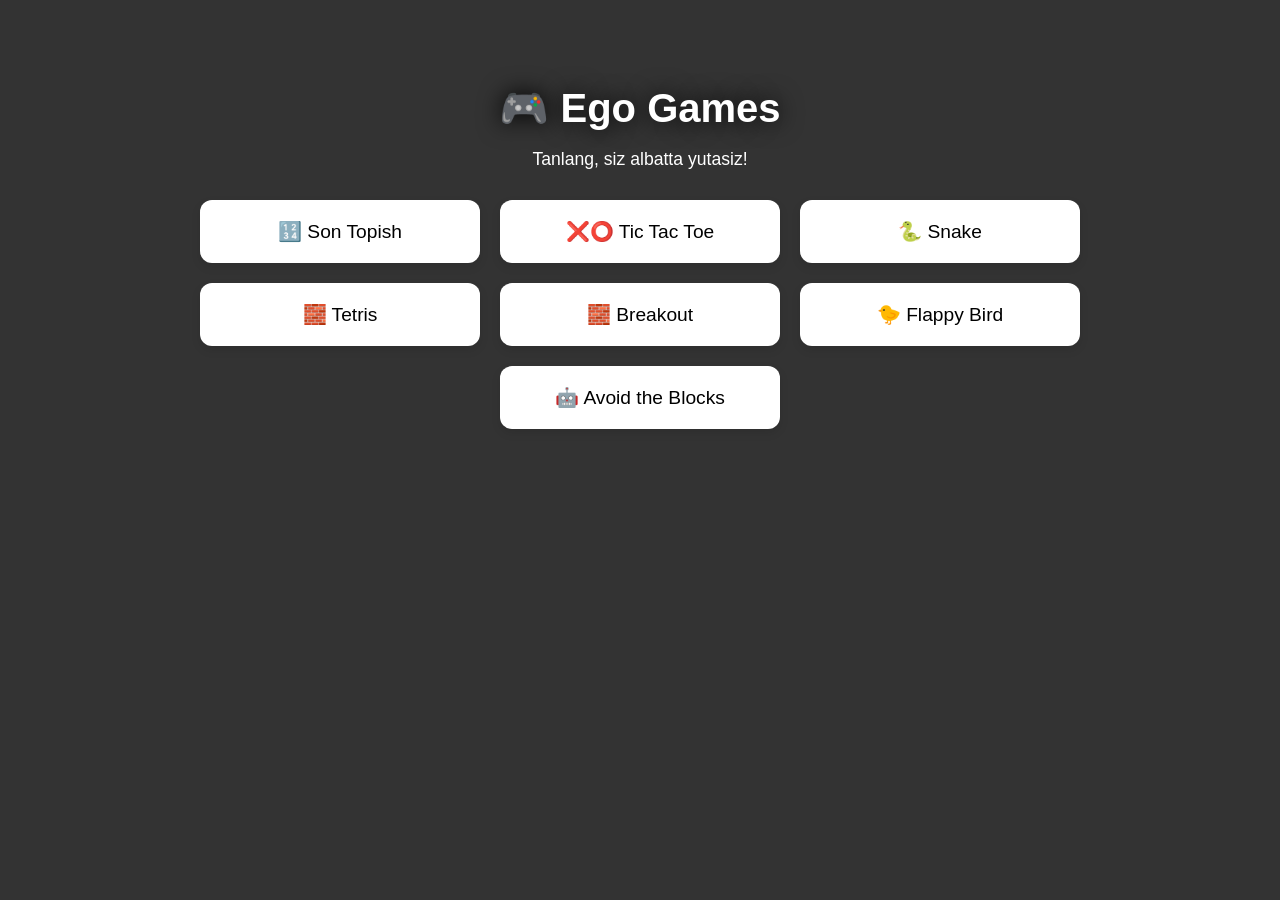
<file: index.html>
<!DOCTYPE html>
<html lang="uz">
<head>
  <meta charset="UTF-8">
  <meta name="games" content="games, follow, game bar">
  <title>Ego games</title>
  <link rel="stylesheet" href="styles.css">
  <link rel="icon" href="Ego games-Photoroom.png">
</head>
<body>
  <div class="container">
    <h1>🎮 Ego Games</h1>
    <p>Tanlang, siz albatta yutasiz!</p>

    <div class="game-list">
      <a href="guess/guess.html" class="game-card" target="_blank">🔢 Son Topish</a>
      <a href="tic/tic.html" class="game-card" target="_blank">❌⭕ Tic Tac Toe</a>
      <a href="snake/snake.html" class="game-card" target="_blank">🐍 Snake</a>
      <a href="tetris/tetris.html" class="game-card" target="_blank">🧱 Tetris</a>
      <a href="breakout/breakout.html" class="game-card" target="_blank">🧱 Breakout</a>
      <a href="flappy/flappy.html" class="game-card" target="_blank">🐤 Flappy Bird</a>
      <a href="avoid/avoid.html" class="game-card" target="_blank">🤖 Avoid the Blocks</a>
    </div>
  </div>
</body>
</html>
</file>
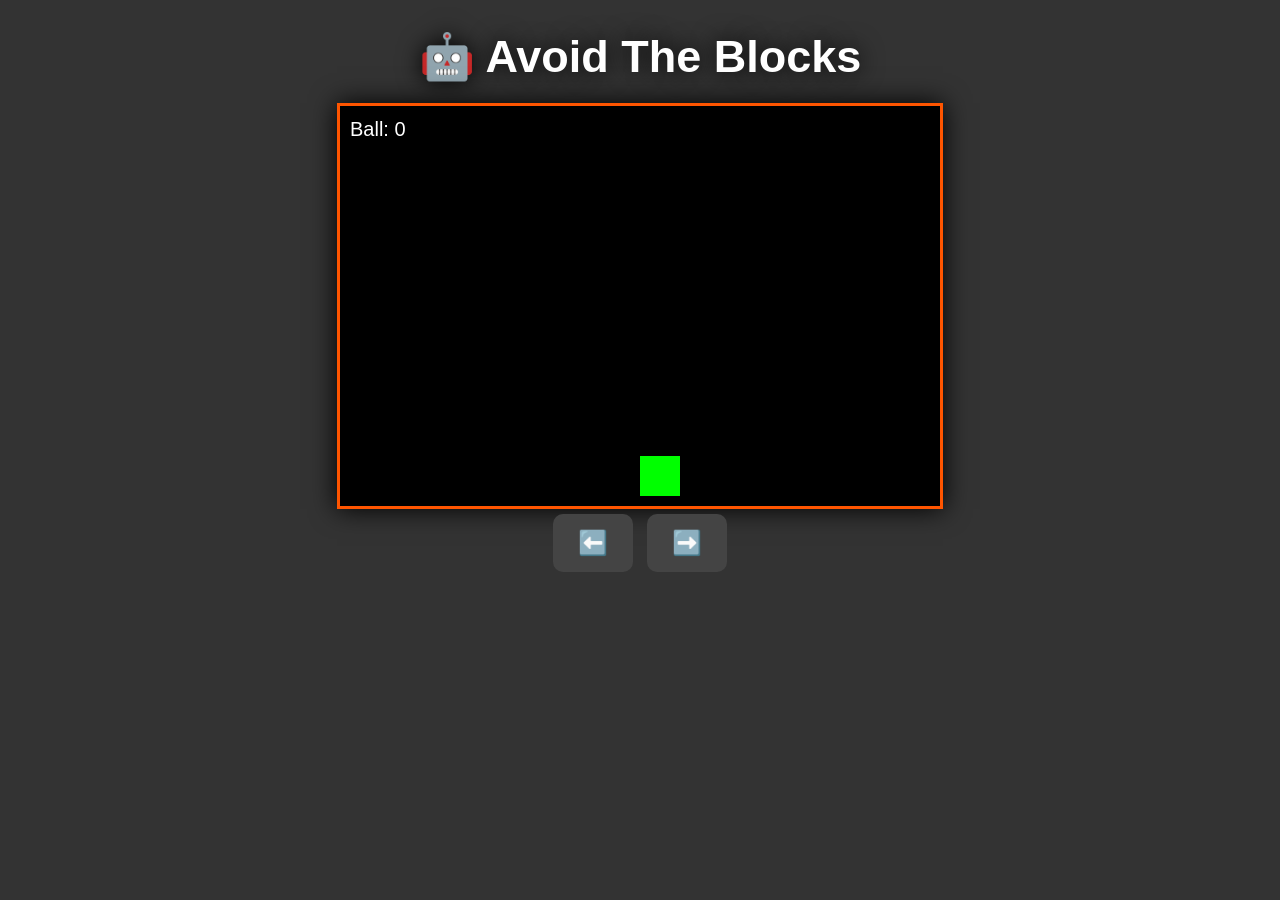
<file: avoid/avoid.html>
<!DOCTYPE html>
<html lang="uz">
<head>
  <meta charset="UTF-8">
  <title>Avoid the Blocks</title>
  <link rel="stylesheet" href="avoid.css">
  <style>
    
  </style>
</head>
<body>
  <h1>🤖 Avoid The Blocks</h1>
  <canvas id="gameCanvas" width="600" height="400"></canvas>

  <!-- Mobil tugmalar -->
  <div id="controls">
    <button id="leftBtn">⬅️</button>
    <button id="rightBtn">➡️</button>
  </div>

  <script>
    const canvas = document.getElementById("gameCanvas");
    const ctx = canvas.getContext("2d");

    const player = {
      x: 300,
      y: 350,
      width: 40,
      height: 40,
      speed: 5,
    };

    let blocks = [];
    let keys = {};
    let score = 0;
    let gameOver = false;
    let blockSpeed = 2;

    // Klaviatura boshqaruv
    document.addEventListener("keydown", e => keys[e.key] = true);
    document.addEventListener("keyup", e => keys[e.key] = false);

    // Mobil boshqaruv holatlari
    let moveLeft = false;
    let moveRight = false;

    document.getElementById("leftBtn").addEventListener("touchstart", () => moveLeft = true);
    document.getElementById("leftBtn").addEventListener("touchend", () => moveLeft = false);
    document.getElementById("rightBtn").addEventListener("touchstart", () => moveRight = true);
    document.getElementById("rightBtn").addEventListener("touchend", () => moveRight = false);

    // Kompyuterda sinash uchun (sichqoncha bosish)
    document.getElementById("leftBtn").addEventListener("mousedown", () => moveLeft = true);
    document.getElementById("leftBtn").addEventListener("mouseup", () => moveLeft = false);
    document.getElementById("rightBtn").addEventListener("mousedown", () => moveRight = true);
    document.getElementById("rightBtn").addEventListener("mouseup", () => moveRight = false);

    function spawnBlock() {
      const width = 40 + Math.random() * 40;
      const x = Math.random() * (canvas.width - width);
      blocks.push({ x, y: -50, width, height: 20 });
    }

    function update() {
      if (gameOver) return;

      // Mobil harakat
      if (moveLeft) player.x -= player.speed;
      if (moveRight) player.x += player.speed;

      // Klaviatura harakat
      if (keys["ArrowLeft"] || keys["a"]) player.x -= player.speed;
      if (keys["ArrowRight"] || keys["d"]) player.x += player.speed;

      // Chegaralar
      if (player.x < 0) player.x = 0;
      if (player.x + player.width > canvas.width) player.x = canvas.width - player.width;

      // Bloklarni yangilash
      for (let i = blocks.length - 1; i >= 0; i--) {
        blocks[i].y += blockSpeed;

        // Urildi
        if (isColliding(player, blocks[i])) {
          gameOver = true;
          alert("Yutqazding! Ball: " + score);
          document.location.reload();
        }

        // Ekrandan chiqib ketgan bo‘lsa
        if (blocks[i].y > canvas.height) {
          blocks.splice(i, 1);
          score++;
          if (score % 10 === 0) blockSpeed += 0.5;
        }
      }
    }

    function isColliding(a, b) {
      return (
        a.x < b.x + b.width &&
        a.x + a.width > b.x &&
        a.y < b.y + b.height &&
        a.y + a.height > b.y
      );
    }

    function draw() {
      ctx.clearRect(0, 0, canvas.width, canvas.height);

      // O‘yinchi
      ctx.fillStyle = "#0f0";
      ctx.fillRect(player.x, player.y, player.width, player.height);

      // Bloklar
      ctx.fillStyle = "#f00";
      blocks.forEach(b => {
        ctx.fillRect(b.x, b.y, b.width, b.height);
      });

      // Ball
      ctx.fillStyle = "#fff";
      ctx.font = "20px sans-serif";
      ctx.fillText("Ball: " + score, 10, 30);
    }

    function gameLoop() {
      update();
      draw();
      if (!gameOver) requestAnimationFrame(gameLoop);
    }

    setInterval(spawnBlock, 1000); // Har soniyada blok tushadi
    gameLoop();
  </script>
</body>
</html>
</file>
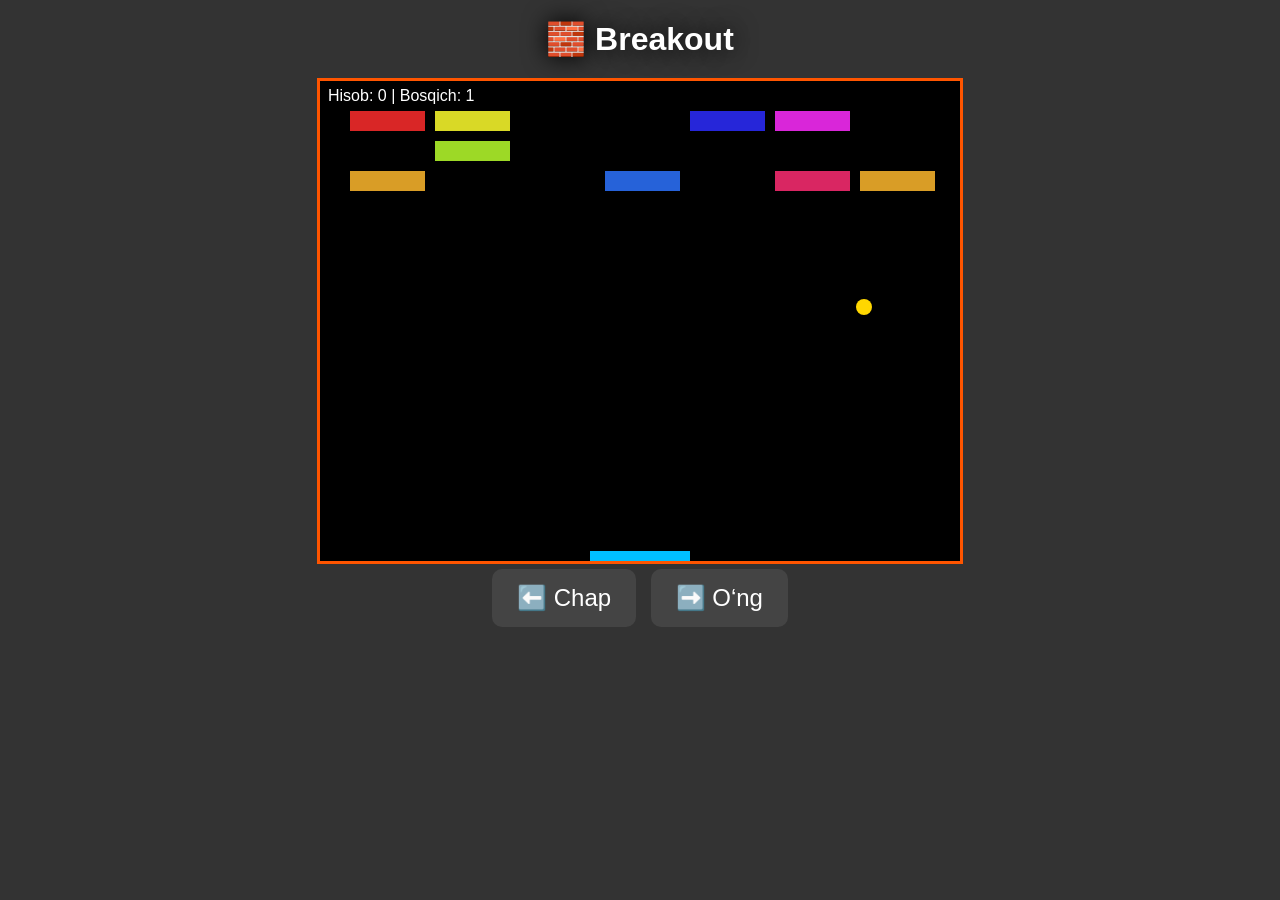
<file: breakout/breakout.html>
<!DOCTYPE html>
<html lang="uz">
<head>
  <meta charset="UTF-8">
  <title>Breakout O‘yini</title>
  <link rel="stylesheet" href="breakout.css">
</head>
<body>
  <h1>🧱 Breakout</h1>
  <canvas id="game" width="640" height="480"></canvas>

  <!-- Mobil tugmalar -->
  <div class="mobile-controls">
    <button id="leftBtn">⬅️ Chap</button>
    <button id="rightBtn">➡️ O‘ng</button>
  </div>

  <script>
    const canvas = document.getElementById("game");
    const ctx = canvas.getContext("2d");

    const ballRadius = 8;
    let x = canvas.width / 2;
    let y = canvas.height - 30;
    let dx = 3.5;
    let dy = -3.5;

    const paddleHeight = 10;
    const paddleWidth = 100;
    let paddleX = (canvas.width - paddleWidth) / 2;

    let rightPressed = false;
    let leftPressed = false;

    let score = 0;
    let level = 1;
    let brickRowCount = 3;
    const brickColumnCount = 7;
    const brickWidth = 75;
    const brickHeight = 20;
    const brickPadding = 10;
    const brickOffsetTop = 30;
    const brickOffsetLeft = 30;

    let bricks = [];

    function initBricks() {
      bricks = [];
      for (let c = 0; c < brickColumnCount; c++) {
        bricks[c] = [];
        for (let r = 0; r < brickRowCount; r++) {
          const status = Math.random() > 0.3 ? 1 : 0;
          bricks[c][r] = { x: 0, y: 0, status: status };
        }
      }
    }

    document.addEventListener("keydown", keyDownHandler);
    document.addEventListener("keyup", keyUpHandler);
    document.addEventListener("mousemove", mouseMoveHandler);

    // Mobil tugmalar
    document.getElementById("leftBtn").addEventListener("touchstart", () => {
      leftPressed = true;
    });
    document.getElementById("leftBtn").addEventListener("touchend", () => {
      leftPressed = false;
    });
    document.getElementById("rightBtn").addEventListener("touchstart", () => {
      rightPressed = true;
    });
    document.getElementById("rightBtn").addEventListener("touchend", () => {
      rightPressed = false;
    });

    function keyDownHandler(e) {
      if (e.key === "Right" || e.key === "ArrowRight") {
        rightPressed = true;
      } else if (e.key === "Left" || e.key === "ArrowLeft") {
        leftPressed = true;
      }
    }

    function keyUpHandler(e) {
      if (e.key === "Right" || e.key === "ArrowRight") {
        rightPressed = false;
      } else if (e.key === "Left" || e.key === "ArrowLeft") {
        leftPressed = false;
      }
    }

    function mouseMoveHandler(e) {
      const relativeX = e.clientX - canvas.offsetLeft;
      if (relativeX > 0 && relativeX < canvas.width) {
        paddleX = relativeX - paddleWidth / 2;
      }
    }

    function collisionDetection() {
      for (let c = 0; c < brickColumnCount; c++) {
        for (let r = 0; r < brickRowCount; r++) {
          const b = bricks[c][r];
          if (b.status === 1) {
            if (
              x > b.x &&
              x < b.x + brickWidth &&
              y > b.y &&
              y < b.y + brickHeight
            ) {
              dy = -dy;
              b.status = 0;
              score++;
              if (checkLevelComplete()) {
                if (level < 3) {
                  level++;
                  brickRowCount++;
                  initBricks();
                  x = canvas.width / 2;
                  y = canvas.height - 30;
                  dx += 0.5;
                  dy -= 0.5;
                } else {
                  alert("🎉 Barcha bosqichlarni yakunladingiz!");
                  document.location.reload();
                }
              }
            }
          }
        }
      }
    }

    function checkLevelComplete() {
      for (let c = 0; c < brickColumnCount; c++) {
        for (let r = 0; r < brickRowCount; r++) {
          if (bricks[c][r].status === 1) return false;
        }
      }
      return true;
    }

    function drawBall() {
      ctx.beginPath();
      ctx.arc(x, y, ballRadius, 0, Math.PI * 2);
      ctx.fillStyle = "#FFD700";
      ctx.fill();
      ctx.closePath();
    }

    function drawPaddle() {
      ctx.beginPath();
      ctx.rect(paddleX, canvas.height - paddleHeight, paddleWidth, paddleHeight);
      ctx.fillStyle = "#00BFFF";
      ctx.fill();
      ctx.closePath();
    }

    function drawBricks() {
      for (let c = 0; c < brickColumnCount; c++) {
        for (let r = 0; r < brickRowCount; r++) {
          if (bricks[c][r].status === 1) {
            const brickX = c * (brickWidth + brickPadding) + brickOffsetLeft;
            const brickY = r * (brickHeight + brickPadding) + brickOffsetTop;
            bricks[c][r].x = brickX;
            bricks[c][r].y = brickY;
            ctx.beginPath();
            ctx.rect(brickX, brickY, brickWidth, brickHeight);
            ctx.fillStyle = `hsl(${(c * 60 + r * 20) % 360}, 70%, 50%)`;
            ctx.fill();
            ctx.closePath();
          }
        }
      }
    }

    function drawScore() {
      ctx.font = "16px Arial";
      ctx.fillStyle = "#fff";
      ctx.fillText("Hisob: " + score + " | Bosqich: " + level, 8, 20);
    }

    function draw() {
      ctx.clearRect(0, 0, canvas.width, canvas.height);
      drawBricks();
      drawBall();
      drawPaddle();
      drawScore();
      collisionDetection();

      if (x + dx > canvas.width - ballRadius || x + dx < ballRadius) {
        dx = -dx;
      }
      if (y + dy < ballRadius) {
        dy = -dy;
      } else if (y + dy > canvas.height - ballRadius) {
        if (x > paddleX && x < paddleX + paddleWidth) {
          dy = -dy;
        } else {
          alert("😢 Yutqazdingiz!");
          document.location.reload();
        }
      }

      if (rightPressed && paddleX < canvas.width - paddleWidth) {
        paddleX += 7;
      } else if (leftPressed && paddleX > 0) {
        paddleX -= 7;
      }

      x += dx;
      y += dy;
      requestAnimationFrame(draw);
    }

    initBricks();
    draw();
  </script>
</body>
</html>
</file>
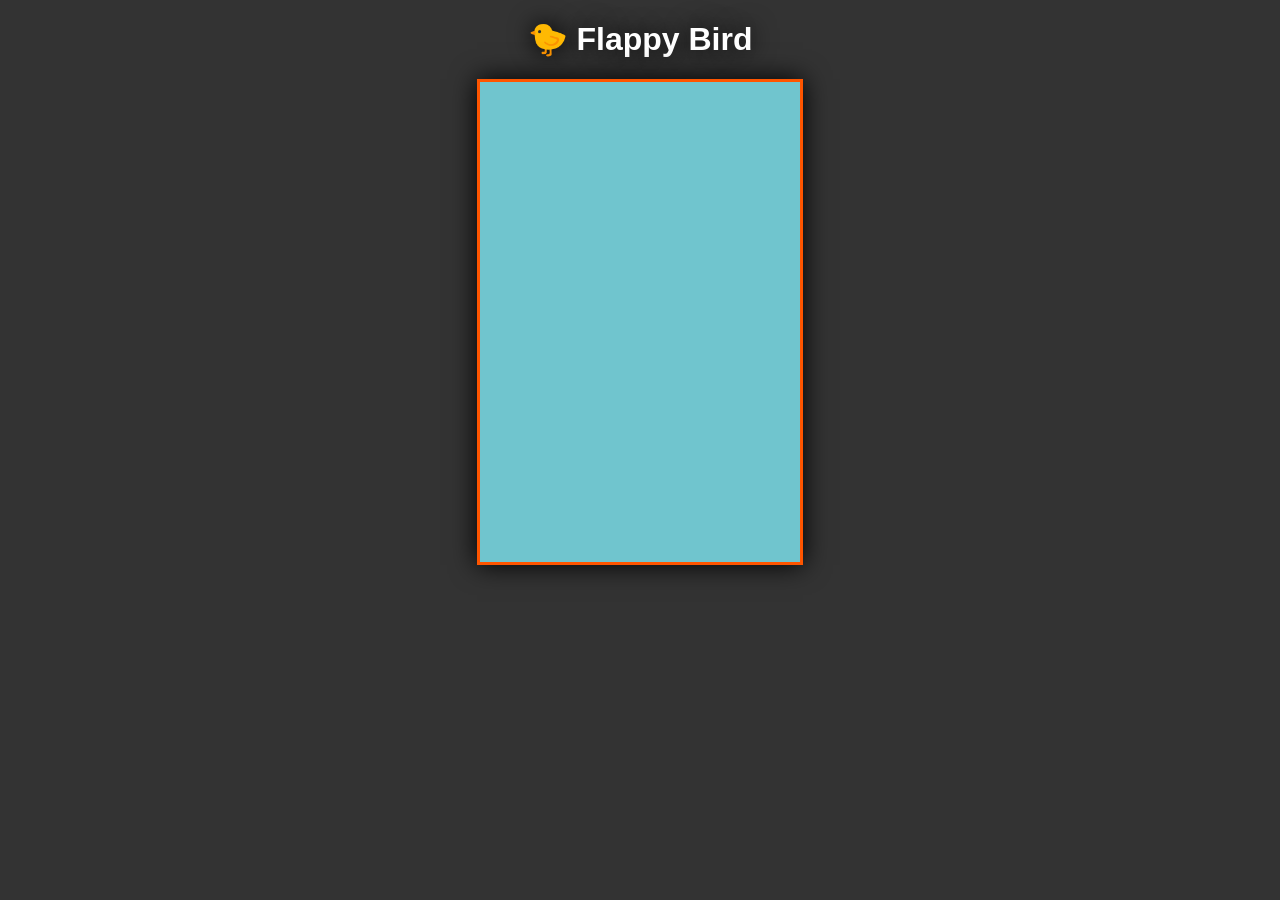
<file: flappy/flappy.html>
<!DOCTYPE html>
<html lang="uz">
<head>
  <meta charset="UTF-8">
  <title>Flappy Bird</title>
  <link rel="stylesheet" href="flappy.css">
</head>
<body>
  <h1>🐤 Flappy Bird</h1>
  <canvas id="flappy" width="320" height="480"></canvas>

  <script>
    const canvas = document.getElementById('flappy');
    const ctx = canvas.getContext('2d');

    const birdImg = new Image();
    birdImg.src = 'https://i.pinimg.com/originals/dd/b0/a4/ddb0a4f27b9be7ffedf03a872545a3e2.png';

    const bird = {
      x: 50,
      y: 150,
      width: 40,
      height: 40,
      gravity: 0.7,
      lift: -10,
      velocity: 0
    };

    const pipes = [];
    const pipeWidth = 50;
    const gap = 120;
    let score = 0;
    let frame = 0;
    let gameOver = false;

    function drawBird() {
      ctx.drawImage(birdImg, bird.x, bird.y, bird.width, bird.height);
    }

    function drawPipes() {
      ctx.fillStyle = "green";
      pipes.forEach(pipe => {
        ctx.fillRect(pipe.x, 0, pipeWidth, pipe.top);
        ctx.fillRect(pipe.x, pipe.top + gap, pipeWidth, canvas.height);
      });
    }

    function updatePipes() {
      if (frame % 100 === 0) {
        const top = Math.floor(Math.random() * 200) + 20;
        pipes.push({ x: canvas.width, top: top });
      }

      pipes.forEach(pipe => {
        pipe.x -= 2;

        // Collision
        if (
          bird.x < pipe.x + pipeWidth &&
          bird.x + bird.width > pipe.x &&
          (bird.y < pipe.top || bird.y + bird.height > pipe.top + gap)
        ) {
          gameOver = true;
        }

        // Score
        if (pipe.x + pipeWidth === bird.x) {
          score++;
        }
      });

      if (pipes.length && pipes[0].x + pipeWidth < 0) {
        pipes.shift();
      }
    }

    function updateBird() {
      bird.velocity += bird.gravity;
      bird.y += bird.velocity;

      if (bird.y + bird.height >= canvas.height) {
        gameOver = true;
      }

      if (bird.y < 0) {
        bird.y = 0;
        bird.velocity = 0;
      }
    }

    function drawScore() {
      ctx.fillStyle = "#fff";
      ctx.font = "20px Arial";
      ctx.fillText("Hisob: " + score, 10, 30);
    }

    function draw() {
      ctx.clearRect(0, 0, canvas.width, canvas.height);
      drawBird();
      drawPipes();
      drawScore();
    }

    function update() {
      if (gameOver) {
        alert("😢 O'yin tugadi! Hisob: " + score);
        document.location.reload();
        return;
      }

      updateBird();
      updatePipes();
      draw();
      frame++;
      requestAnimationFrame(update);
    }

    // Kompyuterda Space bilan
    document.addEventListener('keydown', (e) => {
      if (e.code === 'Space') {
        bird.velocity = bird.lift;
      }
    });

    // Mobilda ekran bosilganda
    canvas.addEventListener('touchstart', () => {
      bird.velocity = bird.lift;
    });

    // Sichqoncha bosilganda (test uchun)
    canvas.addEventListener('mousedown', () => {
      bird.velocity = bird.lift;
    });

    birdImg.onload = () => {
      update();
    };
  </script>
</body>
</html>
</file>
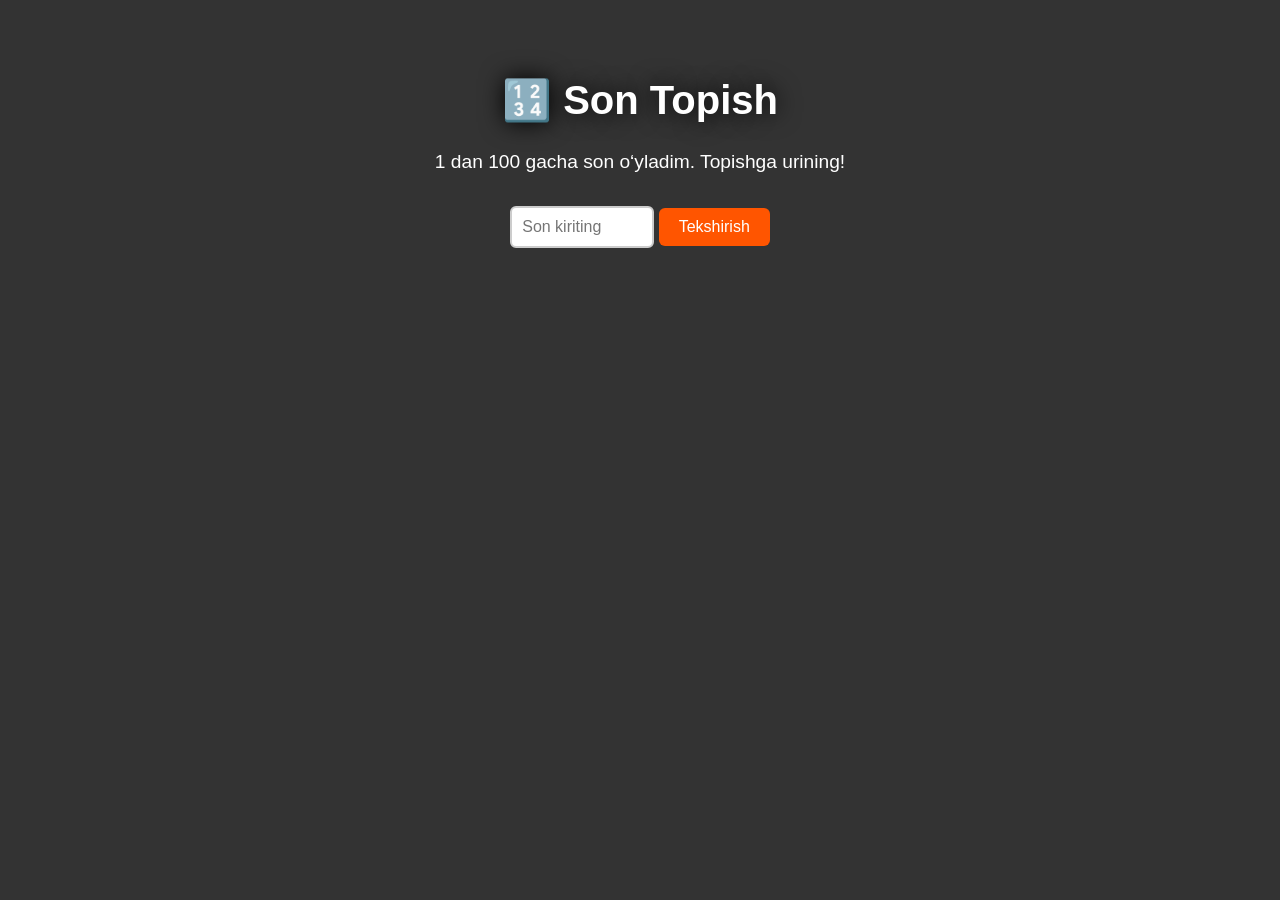
<file: guess/guess.html>
<!DOCTYPE html>
<html lang="uz">
<head>
  <meta charset="UTF-8">
  <title>Son Topish O‘yini</title>
  <link rel="stylesheet" href="guess.css">
</head>
<body>
  <div class="container">
    <h1>🔢 Son Topish</h1>
    <p>1 dan 100 gacha son o‘yladim. Topishga urining!</p>
    <input type="number" id="guess" placeholder="Son kiriting" />
    <button onclick="checkGuess()">Tekshirish</button>
    <p id="result"></p>
  </div>

  <script>
    let secret = Math.floor(Math.random() * 100) + 1;
    let urinishlar = 0;

    function checkGuess() {
      const guess = parseInt(document.getElementById("guess").value);
      urinishlar++;
      if (guess === secret) {
        document.getElementById("result").textContent =
          `🎉 To‘g‘ri! ${urinishlar} urinishda topdingiz!`;
      } else if (guess < secret) {
        document.getElementById("result").textContent = "🔼 Yuqoriroq son kiriting!";
      } else {
        document.getElementById("result").textContent = "🔽 Pastroq son kiriting!";
      }
    }
  </script>
</body>
</html>
</file>
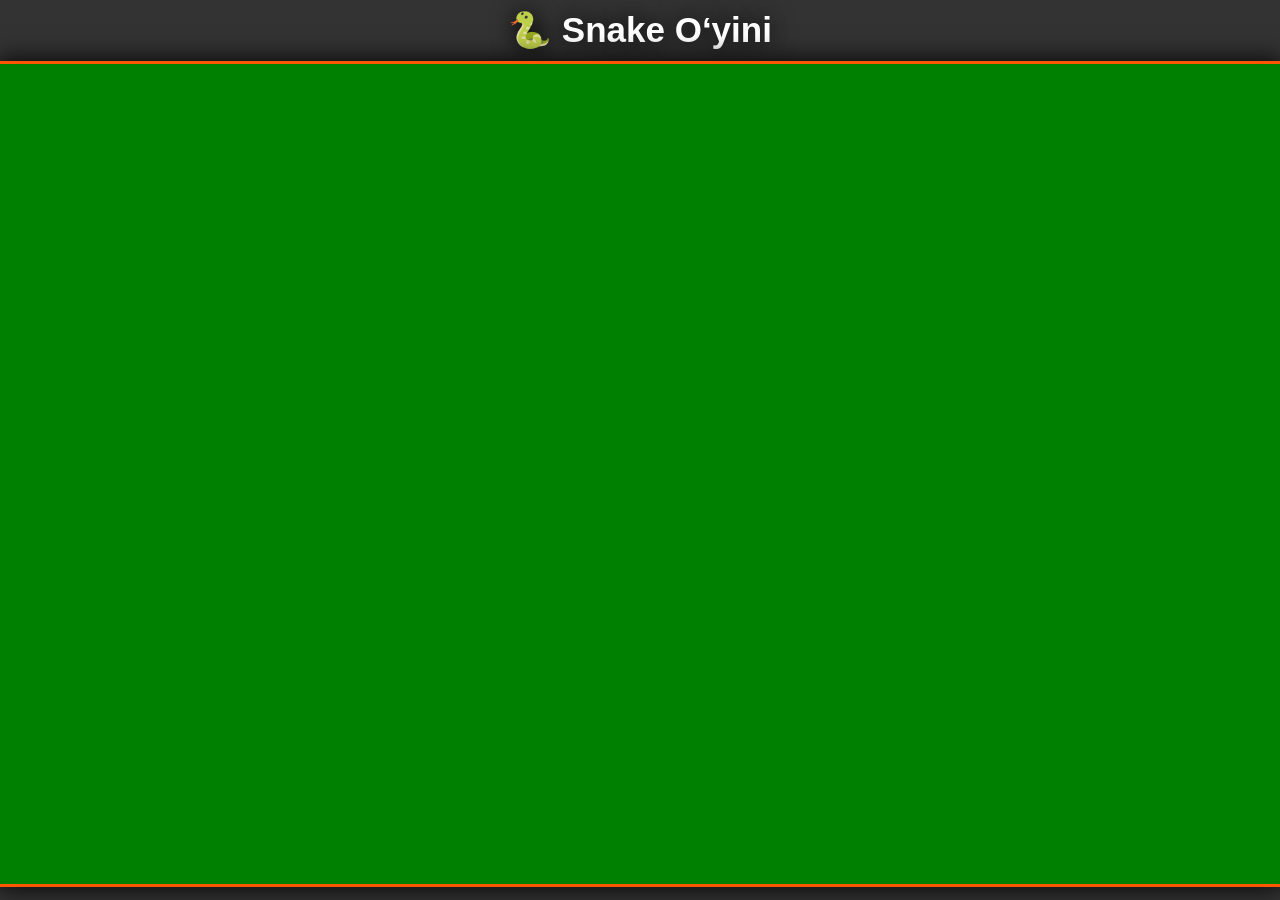
<file: snake/snake.html>
<!DOCTYPE html>
<html lang="uz">
<head>
  <meta charset="UTF-8">
  <title>Snake O‘yini</title>
  <link rel="stylesheet" href="snake.css">
</head>
<body>
  <h1>🐍 Snake O‘yini</h1>
  <canvas id="gameCanvas" width="400" height="400"></canvas>

  <script>
    const canvas = document.getElementById("gameCanvas");
    const ctx = canvas.getContext("2d");
  
    const box = 20;
    let rows, cols;
    let score = 0;
    let direction;
    let snake = [];
    let food = {};
  
    function resizeCanvas() {
      canvas.width = Math.floor(window.innerWidth / box) * box;
      canvas.height = Math.floor((window.innerHeight - 80) / box) * box; // 80px for title
      rows = canvas.height / box;
      cols = canvas.width / box;
    }
  
    function initGame() {
      resizeCanvas();
      snake = [{ x: Math.floor(cols / 2) * box, y: Math.floor(rows / 2) * box }];
      score = 0;
      direction = null;
      placeFood();
    }
  
    function placeFood() {
      food = {
        x: Math.floor(Math.random() * cols) * box,
        y: Math.floor(Math.random() * rows) * box,
      };
    }
  
    document.addEventListener("keydown", e => {
      if (e.key === "ArrowLeft" && direction !== "RIGHT") direction = "LEFT";
      else if (e.key === "ArrowUp" && direction !== "DOWN") direction = "UP";
      else if (e.key === "ArrowRight" && direction !== "LEFT") direction = "RIGHT";
      else if (e.key === "ArrowDown" && direction !== "UP") direction = "DOWN";
    });
  
    function drawEyes(x, y, dir) {
      ctx.fillStyle = "#fff";
      let eyeSize = 4;
      if (dir === "RIGHT") {
        ctx.beginPath();
        ctx.arc(x + 12, y + 5, eyeSize, 0, 2 * Math.PI);
        ctx.fill();
        ctx.beginPath();
        ctx.arc(x + 12, y + 15, eyeSize, 0, 2 * Math.PI);
        ctx.fill();
      } else if (dir === "LEFT") {
        ctx.beginPath();
        ctx.arc(x + 5, y + 5, eyeSize, 0, 2 * Math.PI);
        ctx.fill();
        ctx.beginPath();
        ctx.arc(x + 5, y + 15, eyeSize, 0, 2 * Math.PI);
        ctx.fill();
      } else if (dir === "UP") {
        ctx.beginPath();
        ctx.arc(x + 5, y + 5, eyeSize, 0, 2 * Math.PI);
        ctx.fill();
        ctx.beginPath();
        ctx.arc(x + 15, y + 5, eyeSize, 0, 2 * Math.PI);
        ctx.fill();
      } else if (dir === "DOWN") {
        ctx.beginPath();
        ctx.arc(x + 5, y + 15, eyeSize, 0, 2 * Math.PI);
        ctx.fill();
        ctx.beginPath();
        ctx.arc(x + 15, y + 15, eyeSize, 0, 2 * Math.PI);
        ctx.fill();
      }
    }
  
    function draw() {
      ctx.clearRect(0, 0, canvas.width, canvas.height);
  
      ctx.fillStyle = "#fff";
      ctx.font = "20px Arial";
      ctx.fillText("Ball: " + score, 10, 25);
  
      for (let i = 0; i < snake.length; i++) {
        ctx.fillStyle = i === 0 ? "#4CAF50" : "#76c776";
        ctx.fillRect(snake[i].x, snake[i].y, box, box);
        if (i === 0) {
          drawEyes(snake[i].x, snake[i].y, direction);
        }
      }
  
      ctx.fillStyle = "red";
      ctx.fillRect(food.x, food.y, box, box);
  
      let headX = snake[0].x;
      let headY = snake[0].y;
  
      if (direction === "LEFT") headX -= box;
      if (direction === "UP") headY -= box;
      if (direction === "RIGHT") headX += box;
      if (direction === "DOWN") headY += box;
  
      if (headX === food.x && headY === food.y) {
        score++;
        placeFood();
      } else {
        snake.pop();
      }
  
      const newHead = { x: headX, y: headY };
  
      if (
        headX < 0 || headX >= canvas.width ||
        headY < 0 || headY >= canvas.height ||
        checkCollision(newHead, snake)
      ) {
        clearInterval(game);
        alert("O'yin tugadi! Ball: " + score);
        location.reload();
      }
  
      snake.unshift(newHead);
    }
  
    function checkCollision(head, array) {
      return array.some(segment => head.x === segment.x && head.y === segment.y);
    }
  
    window.addEventListener("resize", () => {
      clearInterval(game);
      initGame();
      game = setInterval(draw, 150);
    });
  
    initGame();
    let game = setInterval(draw, 150);
  </script>
  
</body>
</html>
</file>
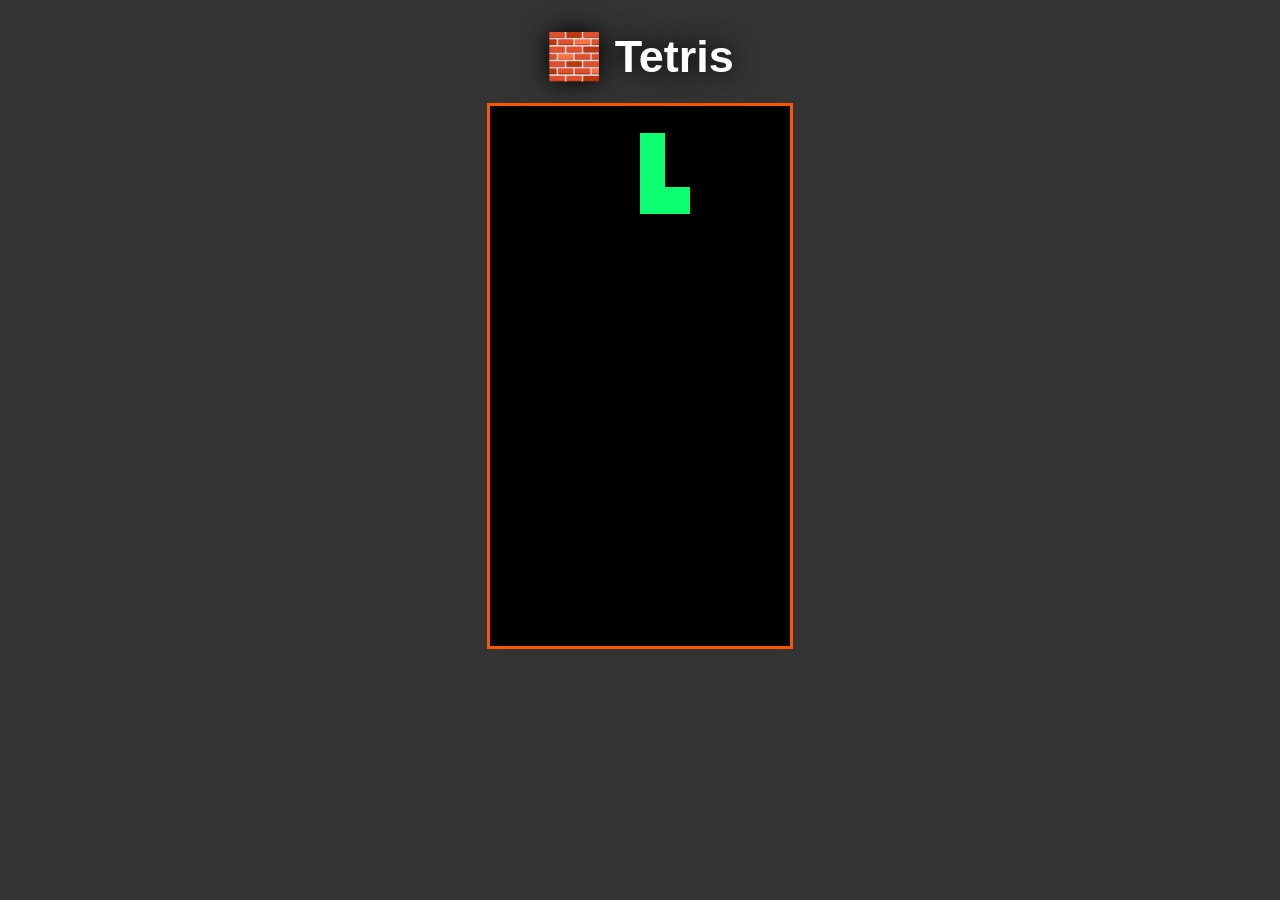
<file: tetris/tetris.html>
<!DOCTYPE html>
<html lang="uz">
<head>
  <meta charset="UTF-8">
  <title>Tetris</title>
  <link rel="stylesheet" href="tetris.css">
</head>
<body>
  <h1>🧱 Tetris</h1>
  <canvas id="tetris" width="300" height="540"></canvas>
  <script>
    const canvas = document.getElementById('tetris');
    const context = canvas.getContext('2d');

    context.scale(25, 27);

    function arenaSweep() {
        outer: for (let y = arena.length - 1; y > 0; --y) {
            for (let x = 0; x < arena[y].length; ++x) {
                if (arena[y][x] === 0) {
                    continue outer;
                }
            }
            const row = arena.splice(y, 1)[0].fill(0);
            arena.unshift(row);
            ++y;
        }
    }

    function collide(arena, player) {
        const [m, o] = [player.matrix, player.pos];
        for (let y = 0; y < m.length; ++y) {
            for (let x = 0; x < m[y].length; ++x) {
                if (m[y][x] !== 0 &&
                    (arena[y + o.y] &&
                    arena[y + o.y][x + o.x]) !== 0) {
                    return true;
                }
            }
        }
        return false;
    }

    function createMatrix(w, h) {
        const matrix = [];
        while (h--) {
            matrix.push(new Array(w).fill(0));
        }
        return matrix;
    }

    function createPiece(type) {
        if (type === 'T') {
            return [
                [0, 0, 0],
                [1, 1, 1],
                [0, 1, 0],
            ];
        } else if (type === 'O') {
            return [
                [2, 2],
                [2, 2],
            ];
        } else if (type === 'L') {
            return [
                [0, 3, 0],
                [0, 3, 0],
                [0, 3, 3],
            ];
        } else if (type === 'J') {
            return [
                [0, 4, 0],
                [0, 4, 0],
                [4, 4, 0],
            ];
        } else if (type === 'I') {
            return [
                [0, 5, 0, 0],
                [0, 5, 0, 0],
                [0, 5, 0, 0],
                [0, 5, 0, 0],
            ];
        } else if (type === 'S') {
            return [
                [0, 6, 6],
                [6, 6, 0],
                [0, 0, 0],
            ];
        } else if (type === 'Z') {
            return [
                [7, 7, 0],
                [0, 7, 7],
                [0, 0, 0],
            ];
        }
    }

    function drawMatrix(matrix, offset) {
        matrix.forEach((row, y) => {
            row.forEach((value, x) => {
                if (value !== 0) {
                    context.fillStyle = colors[value];
                    context.fillRect(x + offset.x,
                                    y + offset.y,
                                    1, 1);
                }
            });
        });
    }

    function draw() {
        context.fillStyle = '#000';
        context.fillRect(0, 0, canvas.width, canvas.height);

        drawMatrix(arena, {x: 0, y: 0});
        drawMatrix(player.matrix, player.pos);
    }

    function merge(arena, player) {
        player.matrix.forEach((row, y) => {
            row.forEach((value, x) => {
                if (value !== 0) {
                    arena[y + player.pos.y][x + player.pos.x] = value;
                }
            });
        });
    }

    function playerDrop() {
        player.pos.y++;
        if (collide(arena, player)) {
            player.pos.y--;
            merge(arena, player);
            playerReset();
            arenaSweep();
        }
        dropCounter = 0;
    }

    function playerMove(dir) {
        player.pos.x += dir;
        if (collide(arena, player)) {
            player.pos.x -= dir;
        }
    }

    function playerReset() {
        const pieces = 'TJLOSZI';
        player.matrix = createPiece(pieces[Math.floor(Math.random() * pieces.length)]);
        player.pos.y = 0;
        player.pos.x = (arena[0].length / 2 | 0) -
                    (player.matrix[0].length / 2 | 0);
        if (collide(arena, player)) {
            arena.forEach(row => row.fill(0));
        }
    }

    function playerRotate(dir) {
        const pos = player.pos.x;
        let offset = 1;
        rotate(player.matrix, dir);
        while (collide(arena, player)) {
            player.pos.x += offset;
            offset = -(offset + (offset > 0 ? 1 : -1));
            if (offset > player.matrix[0].length) {
                rotate(player.matrix, -dir);
                player.pos.x = pos;
                return;
            }
        }
    }

    function rotate(matrix, dir) {
        for (let y = 0; y < matrix.length; ++y) {
            for (let x = 0; x < y; ++x) {
                [ matrix[x][y], matrix[y][x] ] = [ matrix[y][x], matrix[x][y] ];
            }
        }

        if (dir > 0) {
            matrix.forEach(row => row.reverse());
        } else {
            matrix.reverse();
        }
    }

    let dropCounter = 0;
    let dropInterval = 1000;
    let lastTime = 0;

    function update(time = 0) {
        const deltaTime = time - lastTime;
        lastTime = time;

        dropCounter += deltaTime;
        if (dropCounter > dropInterval) {
            playerDrop();
        }

        draw();
        requestAnimationFrame(update);
    }

    document.addEventListener('keydown', event => {
        if (event.key === 'ArrowLeft') {
            playerMove(-1);
        } else if (event.key === 'ArrowRight') {
            playerMove(1);
        } else if (event.key === 'ArrowDown') {
            playerDrop();
        } else if (event.key === 'q') {
            playerRotate(-1);
        } else if (event.key === 'w') {
            playerRotate(1);
        }
    });

    const colors = [
        null,
        '#FF0D72',
        '#0DC2FF',
        '#0DFF72',
        '#F538FF',
        '#FF8E0D',
        '#FFE138',
        '#3877FF',
    ];

    const arena = createMatrix(12, 20);

    const player = {
        pos: {x: 0, y: 0},
        matrix: null,
    };

    playerReset();
    update();
  </script>
</body>
</html>
</file>
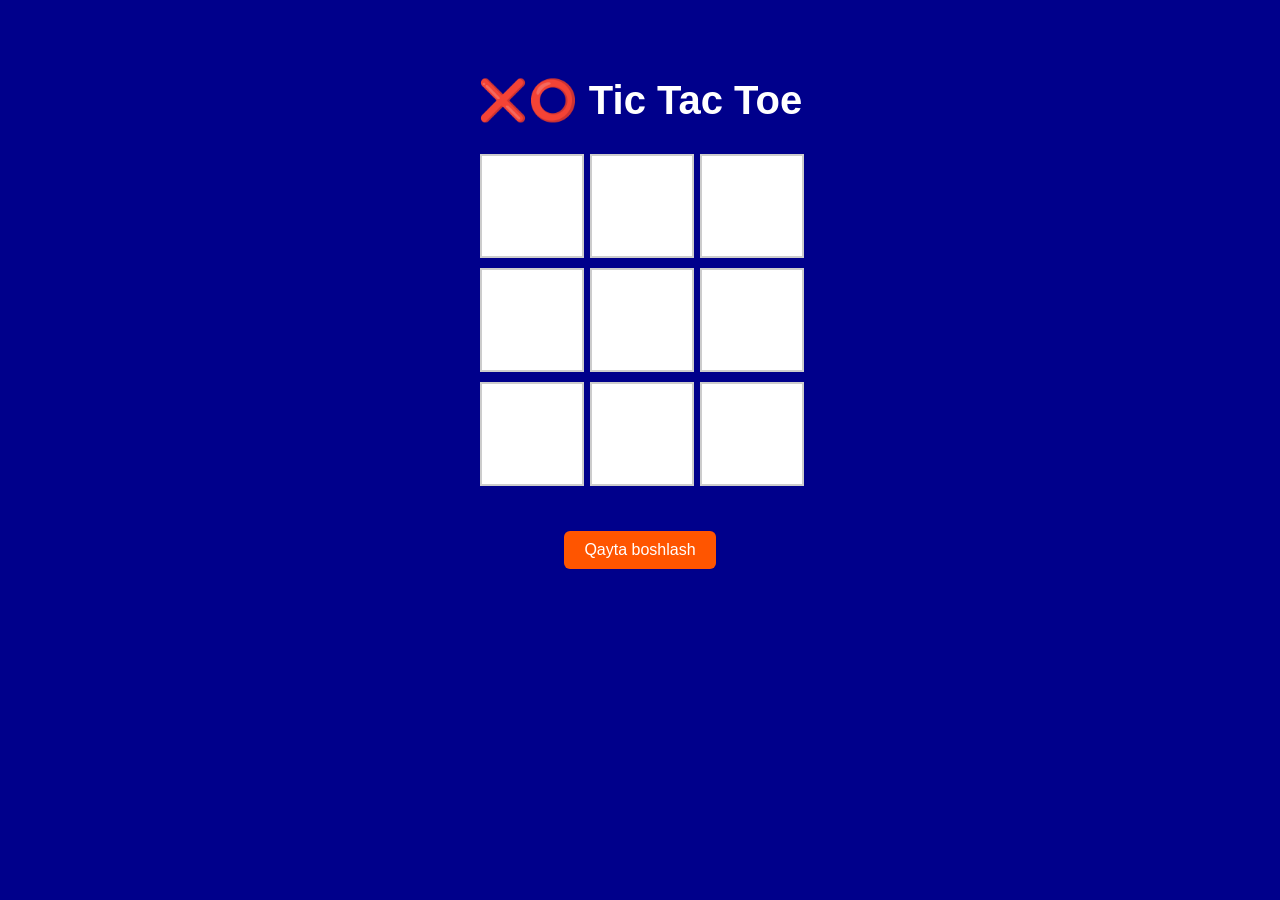
<file: tic/tic.html>
<!DOCTYPE html> 
<html lang="uz">
<head>
  <meta charset="UTF-8">
  <title>Tic Tac Toe</title>
  <link rel="stylesheet" href="tic.css">
</head>
<body>
  <div class="container">
    <h1>❌⭕ Tic Tac Toe</h1>
    <div id="game" class="board"></div>
    <p id="winner"></p>
    <button onclick="resetGame()">Qayta boshlash</button>
  </div>
  <script>
    const game = document.getElementById("game");
    const winnerText = document.getElementById("winner");
    let currentPlayer = "X";
    let cells = Array(9).fill("");
    let gameOver = false;
  
    function renderBoard(highlight = []) {
      game.innerHTML = "";
      cells.forEach((val, i) => {
        const cell = document.createElement("div");
        cell.className = "cell";
  
        // G‘olib belgilarni ajratish
        if (highlight.includes(i)) {
          cell.classList.add(currentPlayer === "X" ? "win-x" : "win-o");
        }
  
        // Har bir X va O uchun rang qo‘llash
        if (val === "X") {
          cell.style.color = "#007BFF";
        } else if (val === "O") {
          cell.style.color = "#FF4D4D";
        }
  
        cell.textContent = val;
  
        // Faqat o‘yin davomida bosilsin
        if (!gameOver) {
          cell.onclick = () => makeMove(i);
        }
  
        game.appendChild(cell);
      });
  
      // Navbatga qarab orqa fon va belgilar rangi o‘zgaradi
      if (!gameOver) {
        if (currentPlayer === "X") {
          document.body.style.backgroundColor = "darkblue"; // light blue
        } else {
          document.body.style.backgroundColor = "darkred"; // light red
        }
      }
    }
  
    function makeMove(i) {
      if (cells[i] === "" && !gameOver) {
        cells[i] = currentPlayer;
        const winCombo = checkWin();
        if (winCombo) {
          gameOver = true;
          winnerText.textContent = `🎉 ${currentPlayer} g‘olib!`;
          renderBoard(winCombo);
        } else {
          currentPlayer = currentPlayer === "X" ? "O" : "X";
          renderBoard();
        }
      }
    }
  
    function checkWin() {
      const wins = [
        [0,1,2], [3,4,5], [6,7,8],
        [0,3,6], [1,4,7], [2,5,8],
        [0,4,8], [2,4,6]
      ];
      for (let [a,b,c] of wins) {
        if (cells[a] && cells[a] === cells[b] && cells[b] === cells[c]) {
          return [a,b,c];
        }
      }
      return null;
    }
  
    function resetGame() {
      cells = Array(9).fill("");
      currentPlayer = "X";
      winnerText.textContent = "";
      gameOver = false;
      document.body.style.backgroundColor = "#333";
      renderBoard();
    }
  
    document.body.style.backgroundColor = "#333"; // Boshlang‘ich fon
    renderBoard();
  </script>  
</body>
</html>
</file>
<file: styles.css>
body {
    font-family: 'Arial', sans-serif;
    background-color: #333;
    text-align: center;
}

.container {
    padding: 50px;
}

h1 {
    font-size: 2.5em;
    color: white;
    margin-bottom: 10px;
    text-shadow: 0 0 25px black;
}

p {
    color: white;
    font-size: 1.1em;
}

.game-list {
    display: flex;
    justify-content: center;
    flex-wrap: wrap;
    gap: 20px;
    margin-top: 30px;
}

.game-card {
    background-color: white;
    padding: 20px 40px;
    text-decoration: none;
    font-size: 1.2em;
    color: black;
    border-radius: 12px;
    box-shadow: 0 4px 10px rgba(0,0,0,0.1);
    width: 200px;
    transition: 0.3s;
}

.game-card:hover {
    transform: scale(1.08);
    box-shadow: 0 8px 20px rgba(0,0,0,0.2);
    background-color: #f50;
}
</file>
<file: avoid/avoid.css>
body {
    background: #333;
    color: white;
    display: flex;
    flex-wrap: wrap;
    flex-direction: column;
    align-items: center;
    font-family: Arial, sans-serif;
    margin: 0;
    padding-top: 0px;
}

h1{
    margin-bottom: 20px;
    font-size: 2em;
    text-shadow: 0 0 25px black;
    font-size: 45px;
}

canvas {
    display: flex;
    flex-wrap: wrap;
    margin: 0 auto;
    background-color: black;
    border: 3px solid #f50;
    box-shadow: 0 0 25px black;
}

#controls button {
    font-size: 24px;
    padding: 15px 25px;
    margin: 5px;
    background-color: #444;
    color: white;
    border: none;
    border-radius: 10px;
}

#controls button:active {
    background-color: #666;
}
</file>
<file: breakout/breakout.css>
body {
    margin: 0;
    background: #333;
    display: flex;
    flex-direction: column;
    align-items: center;
    font-family: Arial, sans-serif;
    color: white;
}

h1 {
    margin: 20px;
    text-shadow: 0 0 25px black;
}

canvas {
    border: 3px solid #f50;
    background: black;
}

.mobile-controls button {
    font-size: 24px;
    padding: 15px 25px;
    margin: 5px;
    background-color: #444;
    color: white;
    border: none;
    border-radius: 10px;
}

.mobile-controls button:active {
    background-color: #666;
}
</file>
<file: flappy/flappy.css>
body {
    margin: 0;
    background-color: #333;
    display: flex;
    flex-direction: column;
    align-items: center;
    font-family: sans-serif;
    color: white;
}

canvas {
    border: 3px solid #f50;
    background-color: #70c5ce;
    display: block;
    box-shadow: 0 0 25px black;
}

h1 {
    margin-top: 20px;
    text-shadow: 0 0 25px black;
}
</file>
<file: guess/guess.css>
body {
    font-family: 'Arial', sans-serif;
    background-color: #333;
    text-align: center;
    margin: 0;
    padding: 0;
}

.container {
    padding: 50px;
}

h1 {
    font-size: 2.5em;
    color: white;
    text-shadow: 0 0 25px black;
}

p {
    font-size: 1.2em;
    color: white;
    margin-bottom: 20px;
}

input[type="number"] {
    padding: 10px;
    font-size: 16px;
    width: 120px;
    border: 2px solid #ccc;
    border-radius: 6px;
    margin-top: 10px;
}

button {
    padding: 10px 20px;
    font-size: 16px;
    margin-top: 15px;
    cursor: pointer;
    background-color: #f50;
    color: white;
    border: none;
    border-radius: 6px;
    transition: background-color 0.3s;
}

button:hover {
    background-color: rgb(220, 73, 0);
}

#result {
    margin-top: 20px;
    font-size: 1.4em;
    color: #222;
}
</file>
<file: snake/snake.css>
body {
    background-color: #333;
    font-family: 'Arial', sans-serif;
    display: flex;
    flex-direction: column;
    align-items: center;
    margin: 0;
    overflow: hidden;
    height: 100vh;
}

h1 {
    color: #fff;
    text-shadow: 0 0 25px black;
    margin: 10px 0;
    font-size: 35px;
}

canvas {
    background-color: green;
    border: 3px solid #f50;
    box-shadow: 0 0 25px black;
    display: block;
}
</file>
<file: tetris/tetris.css>
body {
    background: #333;
    color: white;
    display: flex;
    flex-direction: column;
    align-items: center;
    font-family: Arial, sans-serif;
    margin: 0;
    padding-top: 0px;
}

h1 {
    margin-bottom: 20px;
    font-size: 2em;
    text-shadow: 0 0 25px black;
    font-size: 45px;
}
  
canvas {
    border: 3px solid #f50;
    background-color: black;
}
</file>
<file: tic/tic.css>
body { 
    font-family: 'Arial', sans-serif;
    background-color: #333;
    text-align: center;
    margin: 0;
    padding: 0;
    background-color: #333;
    transition: background-color 0.5s ease;
}
  
.container {
    padding: 50px;
}
  
h1 {
    font-size: 2.5em;
    color: white;
}
  
p {
    font-size: 1.2em;
    color: white;
    margin-bottom: 20px;
}
  
.board {
    display: grid;
    grid-template-columns: repeat(3, 100px);
    grid-gap: 10px;
    justify-content: center;
    margin: 30px auto;
}
  
.cell {
    width: 100px;
    height: 100px;
    font-size: 3.5em;
    background-color: #fff;
    border: 2px solid #ccc;
    cursor: pointer;
    display: flex;
    align-items: center;
    justify-content: center;
    transition: background-color 0.5s, color 0.5s;
}
  
.cell:hover {
    background-color: #f1f1f1;
}
  
#winner {
    font-size: 1.5em;
    color: #f50;
    margin: 20px 0;
}
  
button {
    padding: 10px 20px;
    font-size: 16px;
    margin-top: 15px;
    cursor: pointer;
    background-color: #f50;
    color: white;
    border: none;
    border-radius: 6px;
}

.board {
    display: grid;
    grid-template-columns: repeat(3, 100px);
    grid-gap: 10px;
    justify-content: center;
    margin: 30px auto;
    position: relative; /* chiziq uchun */
  }
  
  .board::after {
    content: "";
    position: absolute;
    height: 5px;
    background-color: currentColor;
    left: 0;
    top: 0;
    right: 0;
    bottom: 0;
    margin: auto;
    transform-origin: center;
    opacity: 0;
    transition: all 0.5s ease;
  }
  
  /* Yutgan holatlar bo‘yicha chiziqlar */
  .board[data-win="row0"]::after {
    width: 320px;
    transform: translateY(-110px);
    opacity: 1;
  }
  
  .board[data-win="row1"]::after {
    width: 320px;
    transform: translateY(0px);
    opacity: 1;
  }
  
  .board[data-win="row2"]::after {
    width: 320px;
    transform: translateY(110px);
    opacity: 1;
  }
  
  .board[data-win="col0"]::after {
    width: 320px;
    transform: rotate(90deg) translateY(-110px);
    opacity: 1;
  }
  
  .board[data-win="col1"]::after {
    width: 320px;
    transform: rotate(90deg) translateY(0px);
    opacity: 1;
  }
  
  .board[data-win="col2"]::after {
    width: 320px;
    transform: rotate(90deg) translateY(110px);
    opacity: 1;
  }
  
  .board[data-win="diag0"]::after {
    width: 350px;
    transform: rotate(45deg);
    opacity: 1;
  }
  
  .board[data-win="diag1"]::after {
    width: 350px;
    transform: rotate(-45deg);
    opacity: 1;
  }
</file>
